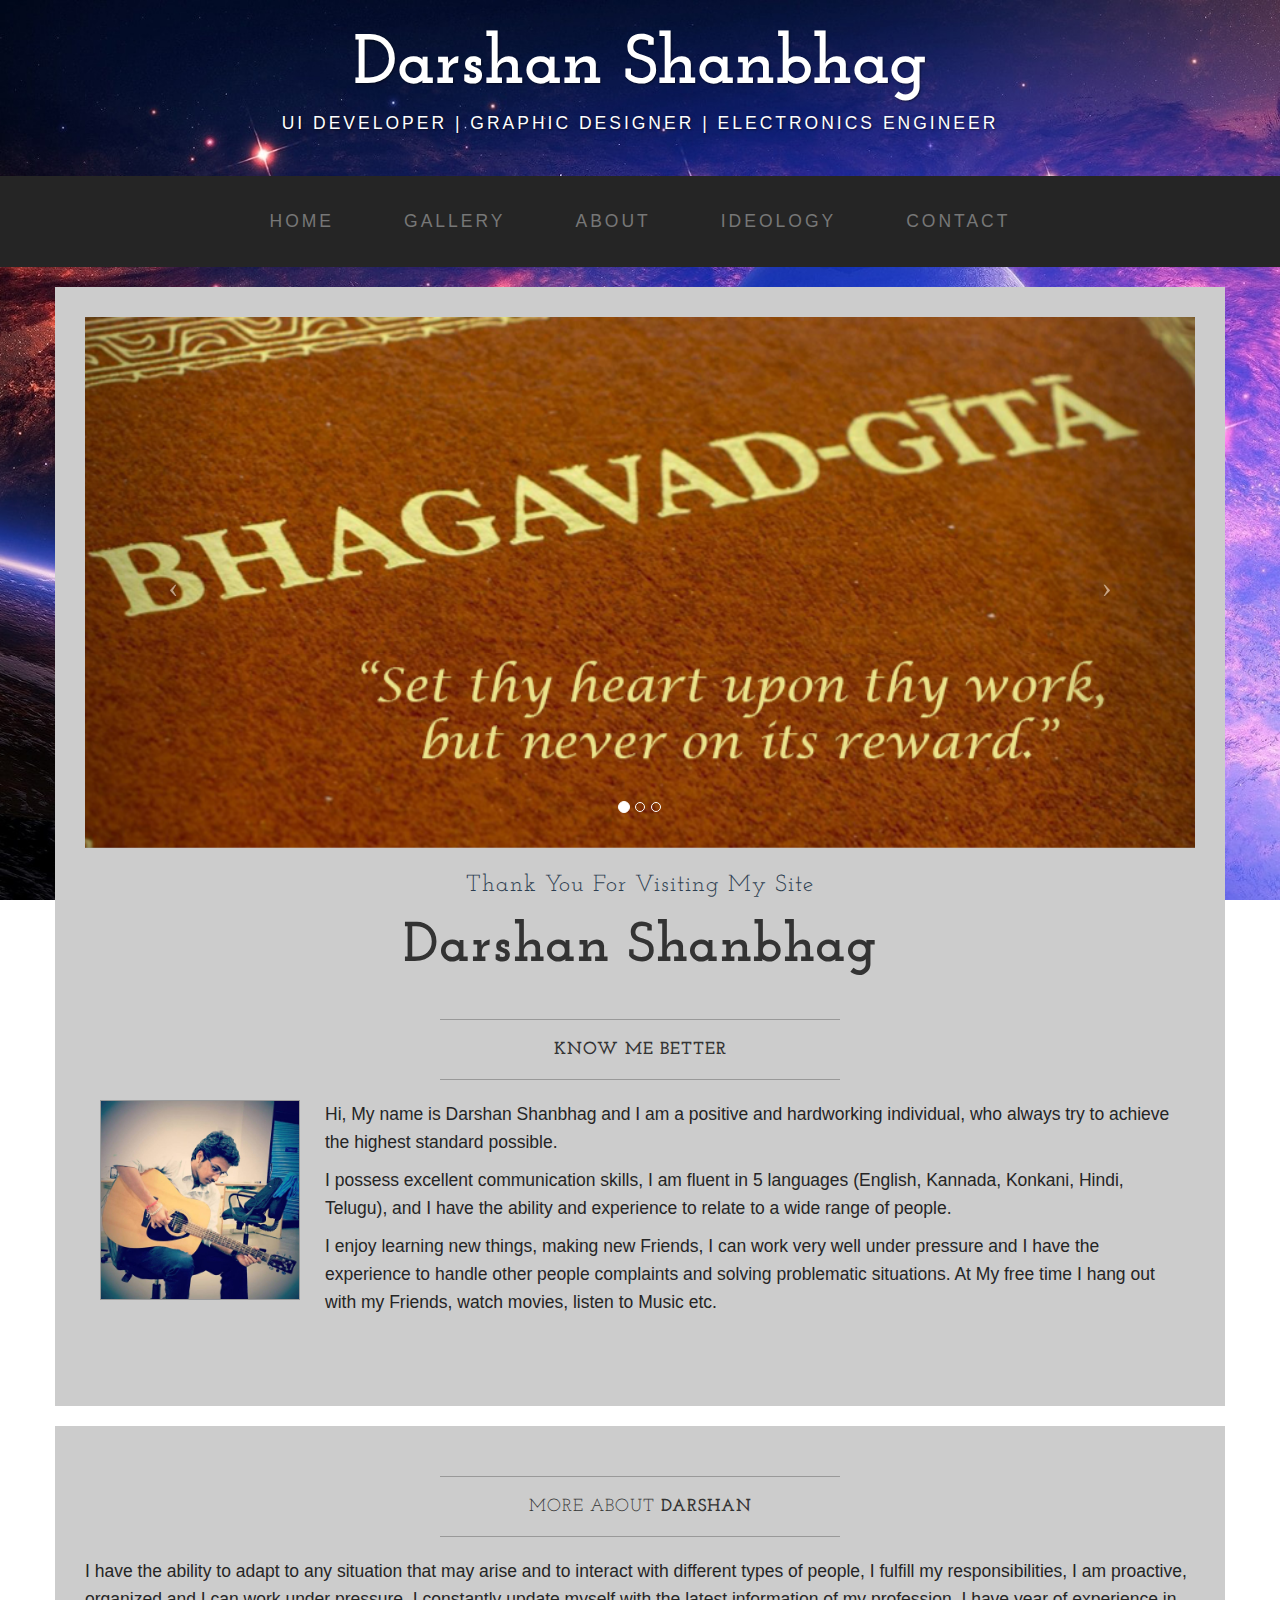
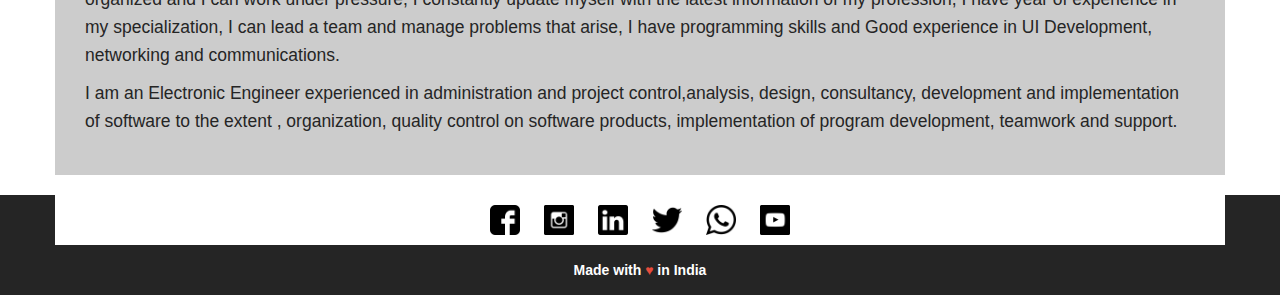
<file: darshanshanbhag.com/index.html>
<!DOCTYPE html>
<html lang="en">

<head>

    <meta charset="utf-8">
    <meta http-equiv="X-UA-Compatible" content="IE=edge">
    <meta name="viewport" content="width=device-width, initial-scale=1">
    <meta name="description" content="">
    <meta name="author" content="">

    <title>Darshan Shanbhag</title>

    <!-- Bootstrap Core CSS -->
    <link href="css/bootstrap.min.css" rel="stylesheet">

    <!-- Custom CSS -->
    <link href="css/main-style.css" rel="stylesheet">

    <!-- Fonts -->
    <link href="https://fonts.googleapis.com/css?family=Open+Sans:300italic,400italic,600italic,700italic,800italic,400,300,600,700,800" rel="stylesheet" type="text/css">
    <link href="https://fonts.googleapis.com/css?family=Josefin+Slab:100,300,400,600,700,100italic,300italic,400italic,600italic,700italic" rel="stylesheet" type="text/css">

    <!-- HTML5 Shim and Respond.js IE8 support of HTML5 elements and media queries -->
    <!-- WARNING: Respond.js doesn't work if you view the page via file:// -->
    <!--[if lt IE 9]>
        <script src="https://oss.maxcdn.com/libs/html5shiv/3.7.0/html5shiv.js"></script>
        <script src="https://oss.maxcdn.com/libs/respond.js/1.4.2/respond.min.js"></script>
    <![endif]-->

</head>

<body>

    <div class="brand">Darshan Shanbhag</div>
    <div class="address-bar">UI Developer | Graphic Designer | Electronics Engineer</div>

    <!-- Navigation -->
    <nav class="navbar navbar-default" role="navigation" style="background-color: #252525;">
        <div class="container">
            <!-- Brand and toggle get grouped for better mobile display -->
            <div class="navbar-header">
                <button type="button" class="navbar-toggle" data-toggle="collapse" data-target="#bs-example-navbar-collapse-1">
                    <span class="sr-only">Toggle navigation</span>
                    <span class="icon-bar"></span>
                    <span class="icon-bar"></span>
                    <span class="icon-bar"></span>
                </button>
                <!-- navbar-brand is hidden on larger screens, but visible when the menu is collapsed -->
                <a class="navbar-brand" href="index.html">Darshan Shanbhag</a>
            </div>
            <!-- Collect the nav links, forms, and other content for toggling -->
            <div class="collapse navbar-collapse" id="bs-example-navbar-collapse-1">
                <ul class="nav navbar-nav">
                    <li>
                        <a href="index.html">Home</a>
                    </li>
                    <li>
                        <a href="gallery.html">Gallery</a>
                    </li>
                    <li>
                        <a href="about.html">About</a>
                    </li>
                    <li>
                        <a href="ideology.html">ideology</a>
                    </li>
                    <li>
                        <a href="contact.html">Contact</a>
                    </li>
                </ul>
            </div>
            <!-- /.navbar-collapse -->
        </div>
        <!-- /.container -->
    </nav>

    <div class="container">

        <div class="row">
            <div class="box">
                <div class="col-lg-12 text-center">
                    <div id="carousel-example-generic" class="carousel slide">
                        <!-- Indicators -->
                        <ol class="carousel-indicators hidden-xs">
                            <li data-target="#carousel-example-generic" data-slide-to="0" class="active"></li>
                            <li data-target="#carousel-example-generic" data-slide-to="1"></li>
                            <li data-target="#carousel-example-generic" data-slide-to="2"></li>
                        </ol>

                        <!-- Wrapper for slides -->
                        <div class="carousel-inner">
                            <div class="item active">
                                <img class="img-responsive img-full " src="img/Bhagavad-Geetha.jpg" alt="Bhagavad Geetha.">
                            </div>
                            <div class="item">
                                <img class="img-responsive img-full " src="img/Bhagat-Singh.jpg" alt="Bhagat Singh.">
                            </div>
                            <div class="item">
                                <img class="img-responsive img-full " src="img/Martin-Luther-King-Jr.jpg" alt="Martin Luther King Jr.">
                            </div>
                        </div>

                        <!-- Controls -->
                        <a class="left carousel-control" href="#carousel-example-generic" data-slide="prev">
                            <span class="icon-prev"></span>
                        </a>
                        <a class="right carousel-control" href="#carousel-example-generic" data-slide="next">
                            <span class="icon-next"></span>
                        </a>
                    </div>
                    <h1 class="brand-before">
                        <small style=" color:  #2c3e50;">Thank you for visiting my site</small>
                    </h1>
                    <h1 class="brand-name">Darshan shanbhag</h1>
                    <br>
                </div>
            <div class="box">
                <div class="col-lg-12">
                    <hr>
                    <h2 class="intro-text text-center">
                        <strong>Know me better</strong>
                    </h2>
                    <hr>
                    <img style="max-width: 200px;" class="img-responsive img-border img-left" src="img/intro-pic.jpg" alt="">
                    <hr class="visible-xs">
                    <p style="color: #252525;">Hi, My name is Darshan Shanbhag and I am a positive and hardworking individual, who always try to achieve the highest standard possible.</p>
                      <p style="color: #252525;">I possess excellent communication skills, I am fluent in 5 languages (English, Kannada, Konkani, Hindi, Telugu), and I have the ability and experience to relate to a wide range of people.</p>
                        <p style="color: #252525;">I enjoy learning new things, making new Friends, I can work very well under pressure and I have the experience to handle other people complaints and solving problematic situations. At My free time I hang out with my Friends, watch movies, listen to Music etc. </p>
                    </div>
            </div>
        </div>
      </div>

        <div class="row">
            <div class="box">
                <div class="col-lg-12">
                    <hr>
                    <h2 class="intro-text text-center">More about
                        <strong>Darshan</strong>
                    </h2>
                    <hr>
                    <p style="color: #252525;">I have the ability to adapt to any situation that may arise and to interact with different types of people,
                      I fulfill my responsibilities, I am proactive, organized and I can work under pressure, I constantly update
                      myself with the latest information of my profession, I have year of experience in my specialization, I can
                      lead a team and manage problems that arise, I have programming skills and Good experience in UI Development, networking and
                      communications.</p>
                      <p style="color: #252525;">I am an Electronic Engineer experienced in administration and project control,analysis, design, consultancy, development and implementation of software to the extent ,
                        organization, quality control on software products, implementation of program development, teamwork and support. </p>
                  </div>
            </div>
        </div>

    </div>
    <!-- /.container -->

    <footer style="background-color: #252525;">
        <div class="container" >
            <div class="row">
              <div class=" text-center" style="background-color: #fff; padding-top:10px; padding-bottom: 10px;">
                <a href="https://www.facebook.com/darshanvshanbhag" > <img src="img/facebook.png" alt="facebook" style="max-width:50px; padding-left: 10px; padding-right: 10px;"></a>
                <a href="https://www.instagram.com/its_darshan_shanbhag/" > <img src="img/insta.png" alt="Instagram" style="max-width: 50px; padding-left: 10px; padding-right: 10px;"></a>
                <a href="https://www.linkedin.com/in/darshan-shanbhag-05b435a4/"> <img src="img/linkedin.png" alt="linkedin" style="max-width: 50px; padding-left: 10px; padding-right: 10px;">
                <a href="https://twitter.com/DARSHANSHANBHAG"> <img src="img/twitter.png" alt="Twitter" style="max-width:50px; padding-left: 10px; padding-right: 10px;"></a>
                <a href="tel:+91-962-066-4391"> <img src="img/call.png" alt="Call: +91-962-066-4391" style="max-width:50px; padding-left: 10px; padding-right: 10px;"> </a>
                <a href="https://www.youtube.com/channel/UChpSwY5Rb8RLoXldhJXif5g"> <img src="img/youtube.png" alt="youtube" style="max-width:50px; padding-left: 10px; padding-right: 10px;"></a>
              </div>
                <div class="col-lg-12 text-center" style="padding: 15px 15px;">
                  <!--<p>Copyright &copy; Darshan Shanbhag 2017</p>
                  <hr>-->
                  <strong>
                    <a style="color: #fff;" href="https://madewithlove.org.in" target="_blank">Made with <span style="color: #e74c3c">&hearts;</span> in India</a>
                  </strong>
                </div>
            </div>
        </div>
    </footer>

    <!-- jQuery -->
    <script src="js/jquery.js"></script>

    <!-- Bootstrap Core JavaScript -->
    <script src="js/bootstrap.min.js"></script>

    <!-- Script to Activate the Carousel -->
    <script>
    $('.carousel').carousel({
        interval: 5000 //changes the speed
    })
    </script>

</body>

</html>
</file>
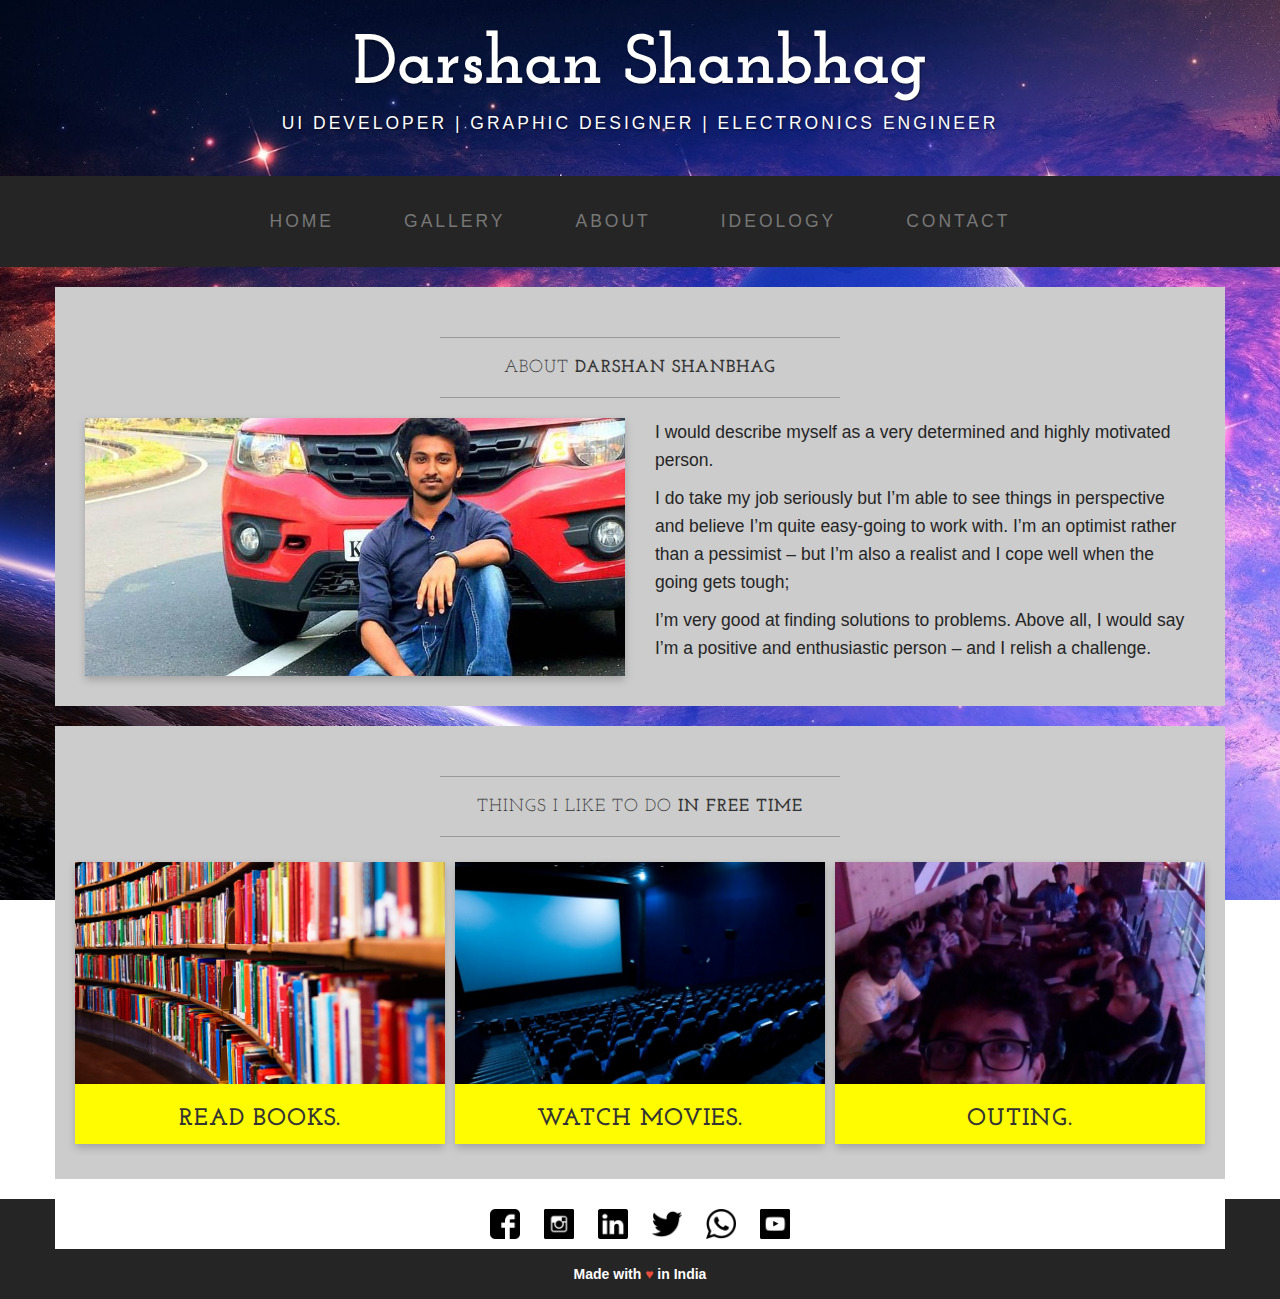
<file: darshanshanbhag.com/about.html>
<!DOCTYPE html>
<html lang="en">

<head>

    <meta charset="utf-8">
    <meta http-equiv="X-UA-Compatible" content="IE=edge">
    <meta name="viewport" content="width=device-width, initial-scale=1">
    <meta name="description" content="">
    <meta name="author" content="">

    <title>About - Darshan Shanbhag</title>

    <!-- Bootstrap Core CSS -->
    <link href="css/bootstrap.min.css" rel="stylesheet">

    <!-- Custom CSS -->
    <link href="css/main-style.css" rel="stylesheet">

    <!-- Fonts -->
    <link href="https://fonts.googleapis.com/css?family=Open+Sans:300italic,400italic,600italic,700italic,800italic,400,300,600,700,800" rel="stylesheet" type="text/css">
    <link href="https://fonts.googleapis.com/css?family=Josefin+Slab:100,300,400,600,700,100italic,300italic,400italic,600italic,700italic" rel="stylesheet" type="text/css">

    <!-- HTML5 Shim and Respond.js IE8 support of HTML5 elements and media queries -->
    <!-- WARNING: Respond.js doesn't work if you view the page via file:// -->
    <!--[if lt IE 9]>
        <script src="https://oss.maxcdn.com/libs/html5shiv/3.7.0/html5shiv.js"></script>
        <script src="https://oss.maxcdn.com/libs/respond.js/1.4.2/respond.min.js"></script>
    <![endif]-->

</head>

<body>

    <div class="brand">Darshan Shanbhag</div>
    <div class="address-bar">UI Developer | Graphic Designer | Electronics Engineer</div>

    <!-- Navigation -->
    <nav class="navbar navbar-default" role="navigation" style="background-color: #252525;">
        <div class="container">
            <!-- Brand and toggle get grouped for better mobile display -->
            <div class="navbar-header">
                <button type="button" class="navbar-toggle" data-toggle="collapse" data-target="#bs-example-navbar-collapse-1">
                    <span class="sr-only">Toggle navigation</span>
                    <span class="icon-bar"></span>
                    <span class="icon-bar"></span>
                    <span class="icon-bar"></span>
                </button>
                <!-- navbar-brand is hidden on larger screens, but visible when the menu is collapsed -->
                <a class="navbar-brand" href="index.html">Darshan Shanbhag</a>
            </div>
            <!-- Collect the nav links, forms, and other content for toggling -->
            <div class="collapse navbar-collapse" id="bs-example-navbar-collapse-1">
                <ul class="nav navbar-nav">
                    <li>
                        <a href="index.html">Home</a>
                    </li>
                    <li>
                        <a href="gallery.html">Gallery</a>
                    </li>
                    <li>
                        <a href="about.html">About</a>
                    </li>
                    <li>
                        <a href=" ideology.html">ideology</a>
                    </li>
                    <li>
                        <a href="contact.html">Contact</a>
                    </li>
                </ul>
            </div>
            <!-- /.navbar-collapse -->
        </div>
        <!-- /.container -->
    </nav>

    <div class="container">

        <div class="row">
            <div class="box">
                <div class="col-lg-12">
                    <hr>
                    <h2 class="intro-text text-center">About
                        <strong>Darshan Shanbhag</strong>
                    </h2>
                    <hr>
                </div>
                <div class="col-md-6">
                  <div class="card">
                    <img class="img-responsive img-border-left" src="img/slide-4.jpg" alt="">
                </div>
              </div>
                <div class="col-md-6">
                    <p style="color: #252525;">I would describe myself as a very determined and highly motivated person.</p>
                    <p style="color: #252525;">I do take my job seriously but I’m able to see things in perspective and believe I’m quite easy-going to work with. I’m an optimist rather than a pessimist – but I’m also a realist and I cope well when the going gets tough;</p>
                    <p style="color: #252525;">I’m very good at finding solutions to problems. Above all, I would say I’m a positive and enthusiastic person – and I relish a challenge.</p>
                </div>
                <div class="clearfix"></div>
            </div>
        </div>

        <div class="row">
            <div class="box">
                <div class="col-lg-12">
                    <hr>
                    <h2 class="intro-text text-center">Things i like to do
                        <strong>In free time</strong>
                    </h2>
                    <hr>
                </div>
                <div class="col-sm-4 text-center" style="padding-top: 5px; padding-bottom: 5px; padding-left: 5px; padding-right:5px;">
                  <div class="card">
                    <img class="img-responsive" src="img/make-3.jpg" alt="">
                    <div class="cardcontainer">
                      <h3>Read books.</h3>
                    </div>
                </div>
              </div>
                <div class="col-sm-4 text-center" style="padding-top: 5px; padding-bottom: 5px; padding-left: 5px; padding-right:5px;">
                  <div class="card">
                    <img class="img-responsive" src="img/make-2.jpg" alt="">
                    <div class="cardcontainer">
                      <h3>watch movies.</h3>
                    </div>
                </div>
                </div>
                <div class="col-sm-4 text-center" style="padding-top: 5px; padding-bottom: 5px; padding-left: 5px; padding-right:5px;">
                  <div class="card">
                    <img class="img-responsive" src="img/make-1.jpg" alt="">
                    <div class="cardcontainer">
                      <h3>Outing.</h3>
                    </div>
                </div>
                </div>
                <div class="clearfix"></div>
            </div>
        </div>

    </div>
    <!-- /.container -->

    <footer style="background-color: #252525;">
        <div class="container" >
            <div class="row">
              <div class=" text-center" style="background-color: #fff; padding-top:10px; padding-bottom: 10px;">
                <a href="https://www.facebook.com/darshanvshanbhag" > <img src="img/facebook.png" alt="facebook" style="max-width:50px; padding-left: 10px; padding-right: 10px;"></a>
                <a href="https://www.instagram.com/its_darshan_shanbhag/" > <img src="img/insta.png" alt="Instagram" style="max-width: 50px; padding-left: 10px; padding-right: 10px;"></a>
                <a href="https://www.linkedin.com/in/darshan-shanbhag-05b435a4/"> <img src="img/linkedin.png" alt="linkedin" style="max-width: 50px; padding-left: 10px; padding-right: 10px;">
                <a href="https://twitter.com/DARSHANSHANBHAG"> <img src="img/twitter.png" alt="Twitter" style="max-width:50px; padding-left: 10px; padding-right: 10px;"></a>
                <a href="tel:+91-962-066-4391"> <img src="img/call.png" alt="Call: +91-962-066-4391" style="max-width:50px; padding-left: 10px; padding-right: 10px;"> </a>
                <a href="https://www.youtube.com/channel/UChpSwY5Rb8RLoXldhJXif5g"> <img src="img/youtube.png" alt="youtube" style="max-width:50px; padding-left: 10px; padding-right: 10px;"></a>
              </div>
                <div class="col-lg-12 text-center" style="padding: 15px 15px;">
                  <!--<p>Copyright &copy; Darshan Shanbhag 2017</p>
                  <hr>-->
                  <strong>
                    <a style="color: #fff;" href="https://madewithlove.org.in" target="_blank">Made with <span style="color: #e74c3c">&hearts;</span> in India</a>
                  </strong>
                </div>
            </div>
        </div>
    </footer>

    <!-- jQuery -->
    <script src="js/jquery.js"></script>

    <!-- Bootstrap Core JavaScript -->
    <script src="js/bootstrap.min.js"></script>

</body>

</html>
</file>
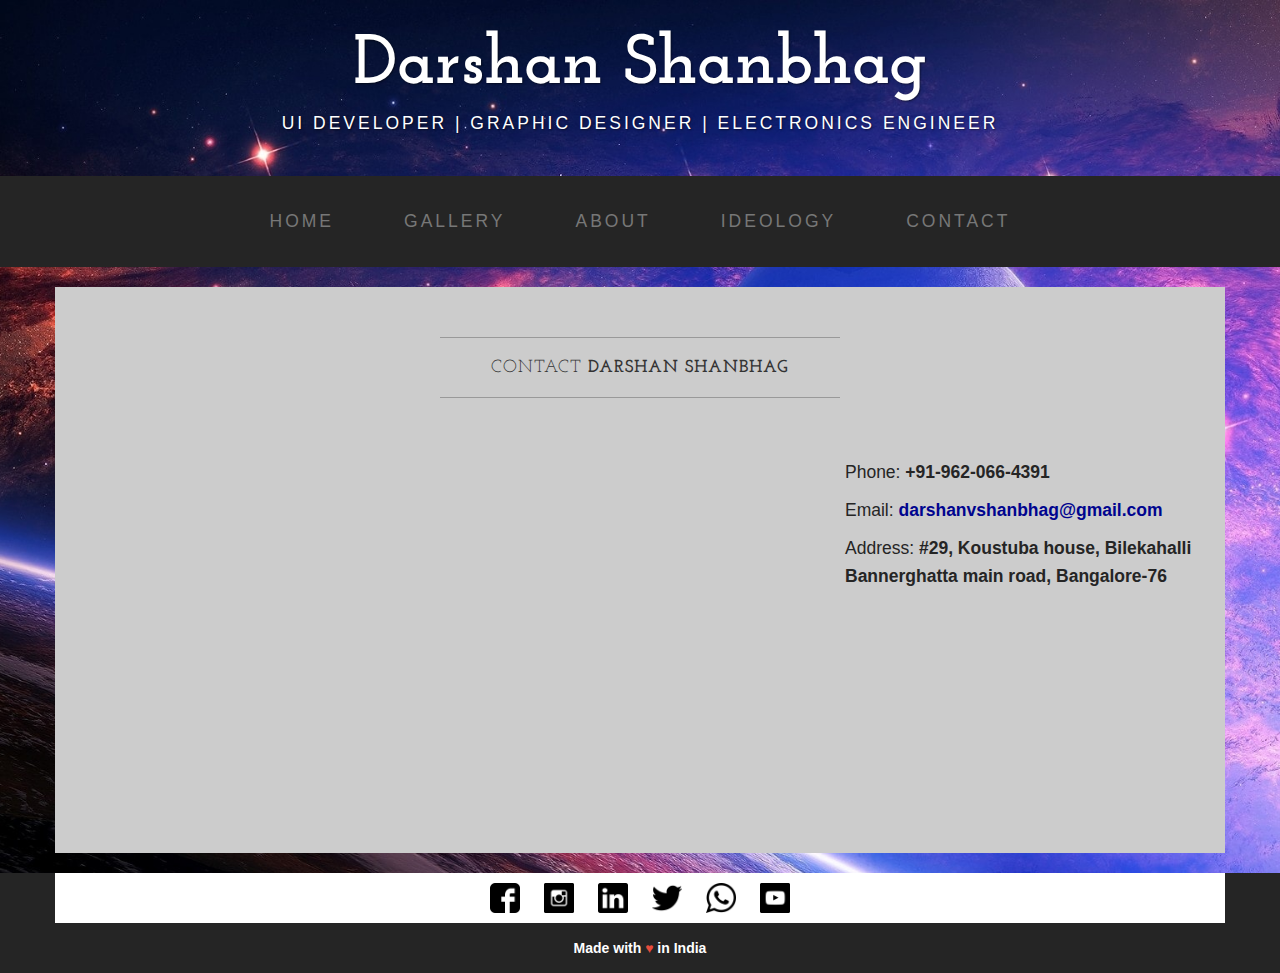
<file: darshanshanbhag.com/contact.html>
<!DOCTYPE html>
<html lang="en">

<head>

    <meta charset="utf-8">
    <meta http-equiv="X-UA-Compatible" content="IE=edge">
    <meta name="viewport" content="width=device-width, initial-scale=1">
    <meta name="description" content="">
    <meta name="author" content="">

    <title>Contact - Darshan Shanbhag</title>

    <!-- Bootstrap Core CSS -->
    <link href="css/bootstrap.min.css" rel="stylesheet">

    <!-- Custom CSS -->
    <link href="css/main-style.css" rel="stylesheet">

    <!-- Fonts -->
    <link href="https://fonts.googleapis.com/css?family=Open+Sans:300italic,400italic,600italic,700italic,800italic,400,300,600,700,800" rel="stylesheet" type="text/css">
    <link href="https://fonts.googleapis.com/css?family=Josefin+Slab:100,300,400,600,700,100italic,300italic,400italic,600italic,700italic" rel="stylesheet" type="text/css">

    <!-- HTML5 Shim and Respond.js IE8 support of HTML5 elements and media queries -->
    <!-- WARNING: Respond.js doesn't work if you view the page via file:// -->
    <!--[if lt IE 9]>
        <script src="https://oss.maxcdn.com/libs/html5shiv/3.7.0/html5shiv.js"></script>
        <script src="https://oss.maxcdn.com/libs/respond.js/1.4.2/respond.min.js"></script>
    <![endif]-->

</head>

<body>

    <div class="brand">Darshan Shanbhag</div>
    <div class="address-bar">UI Developer | Graphic Designer | Electronics Engineer</div>

    <!-- Navigation -->
    <nav class="navbar navbar-default" role="navigation" style="background-color: #252525;">
        <div class="container">
            <!-- Brand and toggle get grouped for better mobile display -->
            <div class="navbar-header">
                <button type="button" class="navbar-toggle" data-toggle="collapse" data-target="#bs-example-navbar-collapse-1">
                    <span class="sr-only">Toggle navigation</span>
                    <span class="icon-bar"></span>
                    <span class="icon-bar"></span>
                    <span class="icon-bar"></span>
                </button>
                <!-- navbar-brand is hidden on larger screens, but visible when the menu is collapsed -->
                <a class="navbar-brand" href="index.html">Darshan Shanbhag</a>
            </div>
            <!-- Collect the nav links, forms, and other content for toggling -->
            <div class="collapse navbar-collapse" id="bs-example-navbar-collapse-1">
                <ul class="nav navbar-nav">
                    <li>
                        <a href="index.html">Home</a>
                    </li>
                    <li>
                        <a href="gallery.html">Gallery</a>
                    </li>
                    <li>
                        <a href="about.html">About</a>
                    </li>
                    <li>
                        <a href="ideology.html">ideology</a>
                    </li>
                    <li>
                        <a href="contact.html">Contact</a>
                    </li>
                </ul>
            </div>
            <!-- /.navbar-collapse -->
        </div>
        <!-- /.container -->
    </nav>

    <div class="container">

        <div class="row">
            <div class="box">
                <div class="col-lg-12">
                    <hr>
                    <h2 class="intro-text text-center">Contact
                        <strong>Darshan Shanbhag</strong>
                    </h2>
                    <hr>
                </div>
                <div class="col-md-8">
                    <!-- Embedded Google Map using an iframe - to select your location find it on Google maps and paste the link as the iframe src. If you want to use the Google Maps API instead then have at it! -->
                    <iframe width="100%" height="400" frameborder="0" scrolling="no" marginheight="0" marginwidth="0" src="https://www.google.com/maps/embed?pb=!1m14!1m8!1m3!1d1944.5445905599797!2d77.60794693099672!3d12.901986802737285!3m2!1i1024!2i768!4f13.1!3m3!1m2!1s0x3bae14e0237552d5%3A0xa60f0a4744e482b5!2sShuddha+Shelters!5e0!3m2!1sen!2sin!4v1498753940978" ></iframe>
                </div>
                <div class="col-md-4">
                <br>
                <br>
                    <p style="color: #252525;">Phone:
                        <strong>+91-962-066-4391</strong>
                    </p>
                    <p style="color: #252525;">Email:
                        <strong><a href="mailto:darshanvshanbhag@gmail.com" style="color: #00048f;">darshanvshanbhag@gmail.com</a></strong>
                    </p>
                    <p style="color: #252525;">Address:
                        <strong>#29, Koustuba house, Bilekahalli
                            <br>Bannerghatta main road, Bangalore-76</strong>
                    </p>
                </div>
                <div class="clearfix"></div>
            </div>
        </div>

    </div>
    <!-- /.container -->

    <footer style="background-color: #252525;">
        <div class="container" >
            <div class="row">
              <div class=" text-center" style="background-color: #fff; padding-top:10px; padding-bottom: 10px;">
                <a href="https://www.facebook.com/darshanvshanbhag" > <img src="img/facebook.png" alt="facebook" style="max-width:50px; padding-left: 10px; padding-right: 10px;"></a>
                <a href="https://www.instagram.com/its_darshan_shanbhag/" > <img src="img/insta.png" alt="Instagram" style="max-width: 50px; padding-left: 10px; padding-right: 10px;"></a>
                <a href="https://www.linkedin.com/in/darshan-shanbhag-05b435a4/"> <img src="img/linkedin.png" alt="linkedin" style="max-width: 50px; padding-left: 10px; padding-right: 10px;">
                <a href="https://twitter.com/DARSHANSHANBHAG"> <img src="img/twitter.png" alt="Twitter" style="max-width:50px; padding-left: 10px; padding-right: 10px;"></a>
                <a href="tel:+91-962-066-4391"> <img src="img/call.png" alt="Call: +91-962-066-4391" style="max-width:50px; padding-left: 10px; padding-right: 10px;"> </a>
                <a href="https://www.youtube.com/channel/UChpSwY5Rb8RLoXldhJXif5g"> <img src="img/youtube.png" alt="youtube" style="max-width:50px; padding-left: 10px; padding-right: 10px;"></a>
              </div>
                <div class="col-lg-12 text-center" style="padding: 15px 15px;">
                  <!--<p>Copyright &copy; Darshan Shanbhag 2017</p>
                  <hr>-->
                  <strong>
                    <a style="color: #fff;" href="https://madewithlove.org.in" target="_blank">Made with <span style="color: #e74c3c">&hearts;</span> in India</a>
                  </strong>
                </div>
            </div>
        </div>
    </footer>

    <!-- jQuery -->
    <script src="js/jquery.js"></script>

    <!-- Bootstrap Core JavaScript -->
    <script src="js/bootstrap.min.js"></script>

</body>

</html>
</file>
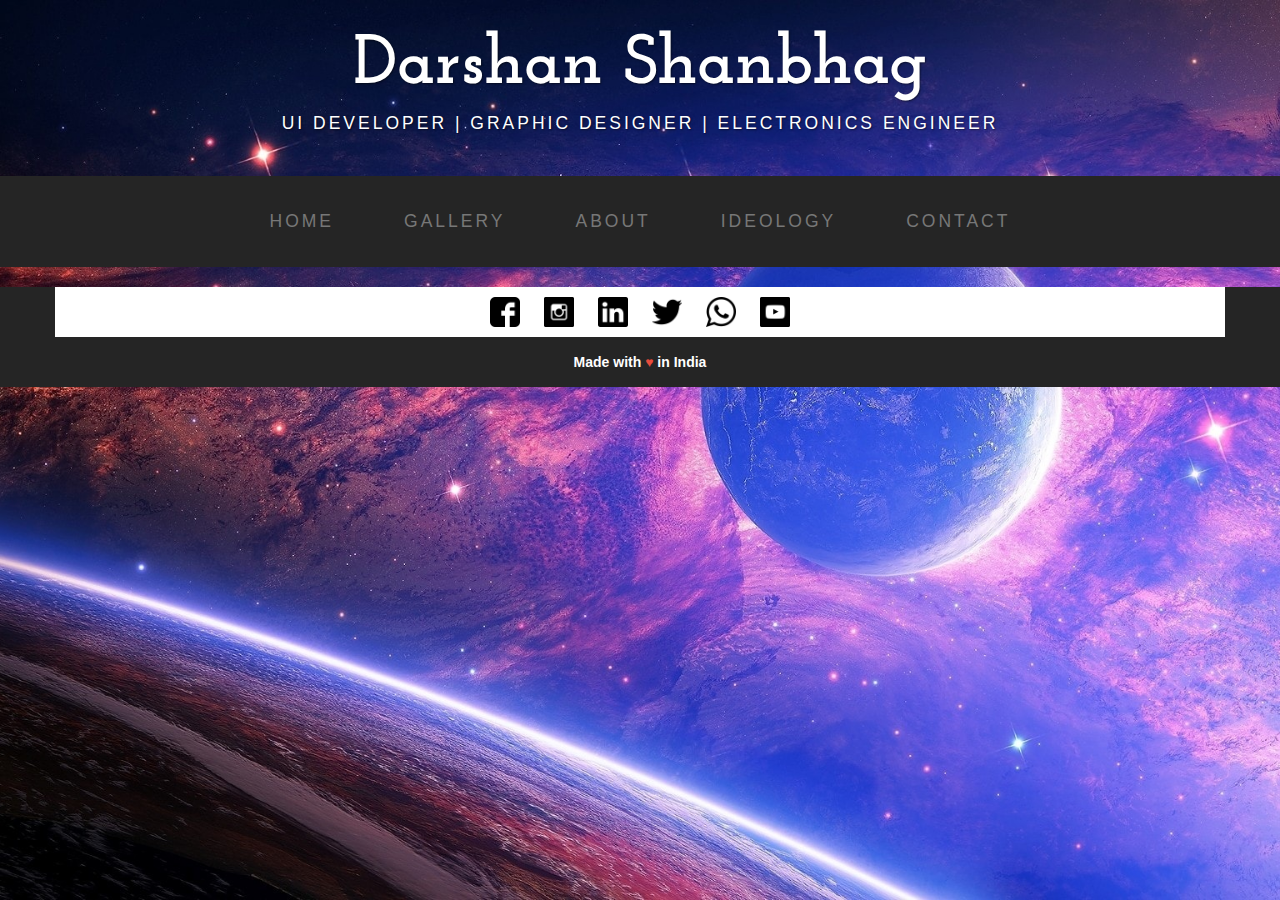
<file: darshanshanbhag.com/gallery.html>
<!DOCTYPE html>
<html lang="en">

<head>

    <meta charset="utf-8">
    <meta http-equiv="X-UA-Compatible" content="IE=edge">
    <meta name="viewport" content="width=device-width, initial-scale=1">
    <meta name="description" content="">
    <meta name="author" content="">

    <title>Gallery - Darshan Shanbhag</title>

    <!-- Bootstrap Core CSS -->
    <link href="css/bootstrap.min.css" rel="stylesheet">

    <!-- Custom CSS -->
    <link href="css/main-style.css" rel="stylesheet">

    <!-- Fonts -->
    <link href="https://fonts.googleapis.com/css?family=Open+Sans:300italic,400italic,600italic,700italic,800italic,400,300,600,700,800" rel="stylesheet" type="text/css">
    <link href="https://fonts.googleapis.com/css?family=Josefin+Slab:100,300,400,600,700,100italic,300italic,400italic,600italic,700italic" rel="stylesheet" type="text/css">

    <!-- HTML5 Shim and Respond.js IE8 support of HTML5 elements and media queries -->
    <!-- WARNING: Respond.js doesn't work if you view the page via file:// -->
    <!--[if lt IE 9]>
        <script src="https://oss.maxcdn.com/libs/html5shiv/3.7.0/html5shiv.js"></script>
        <script src="https://oss.maxcdn.com/libs/respond.js/1.4.2/respond.min.js"></script>
    <![endif]-->

</head>

<body>

    <div class="brand">Darshan Shanbhag</div>
    <div class="address-bar">UI Developer | Graphic Designer | Electronics Engineer</div>

    <!-- Navigation -->
    <nav class="navbar navbar-default" role="navigation" style="background-color: #252525;">
        <div class="container">
            <!-- Brand and toggle get grouped for better mobile display -->
            <div class="navbar-header">
                <button type="button" class="navbar-toggle" data-toggle="collapse" data-target="#bs-example-navbar-collapse-1">
                    <span class="sr-only">Toggle navigation</span>
                    <span class="icon-bar"></span>
                    <span class="icon-bar"></span>
                    <span class="icon-bar"></span>
                </button>
                <!-- navbar-brand is hidden on larger screens, but visible when the menu is collapsed -->
                <a class="navbar-brand" href="index.html">Darshan Shanbhag</a>
            </div>
            <!-- Collect the nav links, forms, and other content for toggling -->
            <div class="collapse navbar-collapse" id="bs-example-navbar-collapse-1">
                <ul class="nav navbar-nav">
                    <li>
                        <a href="index.html">Home</a>
                    </li>
                    <li>
                        <a href="gallery.html">Gallery</a>
                    </li>
                    <li>
                        <a href="about.html">About</a>
                    </li>
                    <li>
                        <a href="ideology.html">ideology</a>
                    </li>
                    <li>
                        <a href="contact.html">Contact</a>
                    </li>
                </ul>
            </div>
            <!-- /.navbar-collapse -->
        </div>
        <!-- /.container -->
    </nav>



    <footer style="background-color: #252525;">
        <div class="container" >
            <div class="row">
              <div class=" text-center" style="background-color: #fff; padding-top:10px; padding-bottom: 10px;">
                <a href="https://www.facebook.com/darshanvshanbhag" > <img src="img/facebook.png" alt="facebook" style="max-width:50px; padding-left: 10px; padding-right: 10px;"></a>
                <a href="https://www.instagram.com/its_darshan_shanbhag/" > <img src="img/insta.png" alt="Instagram" style="max-width: 50px; padding-left: 10px; padding-right: 10px;"></a>
                <a href="https://www.linkedin.com/in/darshan-shanbhag-05b435a4/"> <img src="img/linkedin.png" alt="linkedin" style="max-width: 50px; padding-left: 10px; padding-right: 10px;">
                <a href="https://twitter.com/DARSHANSHANBHAG"> <img src="img/twitter.png" alt="Twitter" style="max-width:50px; padding-left: 10px; padding-right: 10px;"></a>
                <a href="tel:+91-962-066-4391"> <img src="img/call.png" alt="Call: +91-962-066-4391" style="max-width:50px; padding-left: 10px; padding-right: 10px;"> </a>
                <a href="https://www.youtube.com/channel/UChpSwY5Rb8RLoXldhJXif5g"> <img src="img/youtube.png" alt="youtube" style="max-width:50px; padding-left: 10px; padding-right: 10px;"></a>
              </div>
                <div class="col-lg-12 text-center" style="padding: 15px 15px;">
                  <!--<p>Copyright &copy; Darshan Shanbhag 2017</p>
                  <hr>-->
                  <strong>
                    <a style="color: #fff;" href="https://madewithlove.org.in" target="_blank">Made with <span style="color: #e74c3c">&hearts;</span> in India</a>
                  </strong>
                </div>
            </div>
        </div>
    </footer>

    <!-- jQuery -->
    <script src="js/jquery.js"></script>

    <!-- Bootstrap Core JavaScript -->
    <script src="js/bootstrap.min.js"></script>

</body>

</html>
</file>
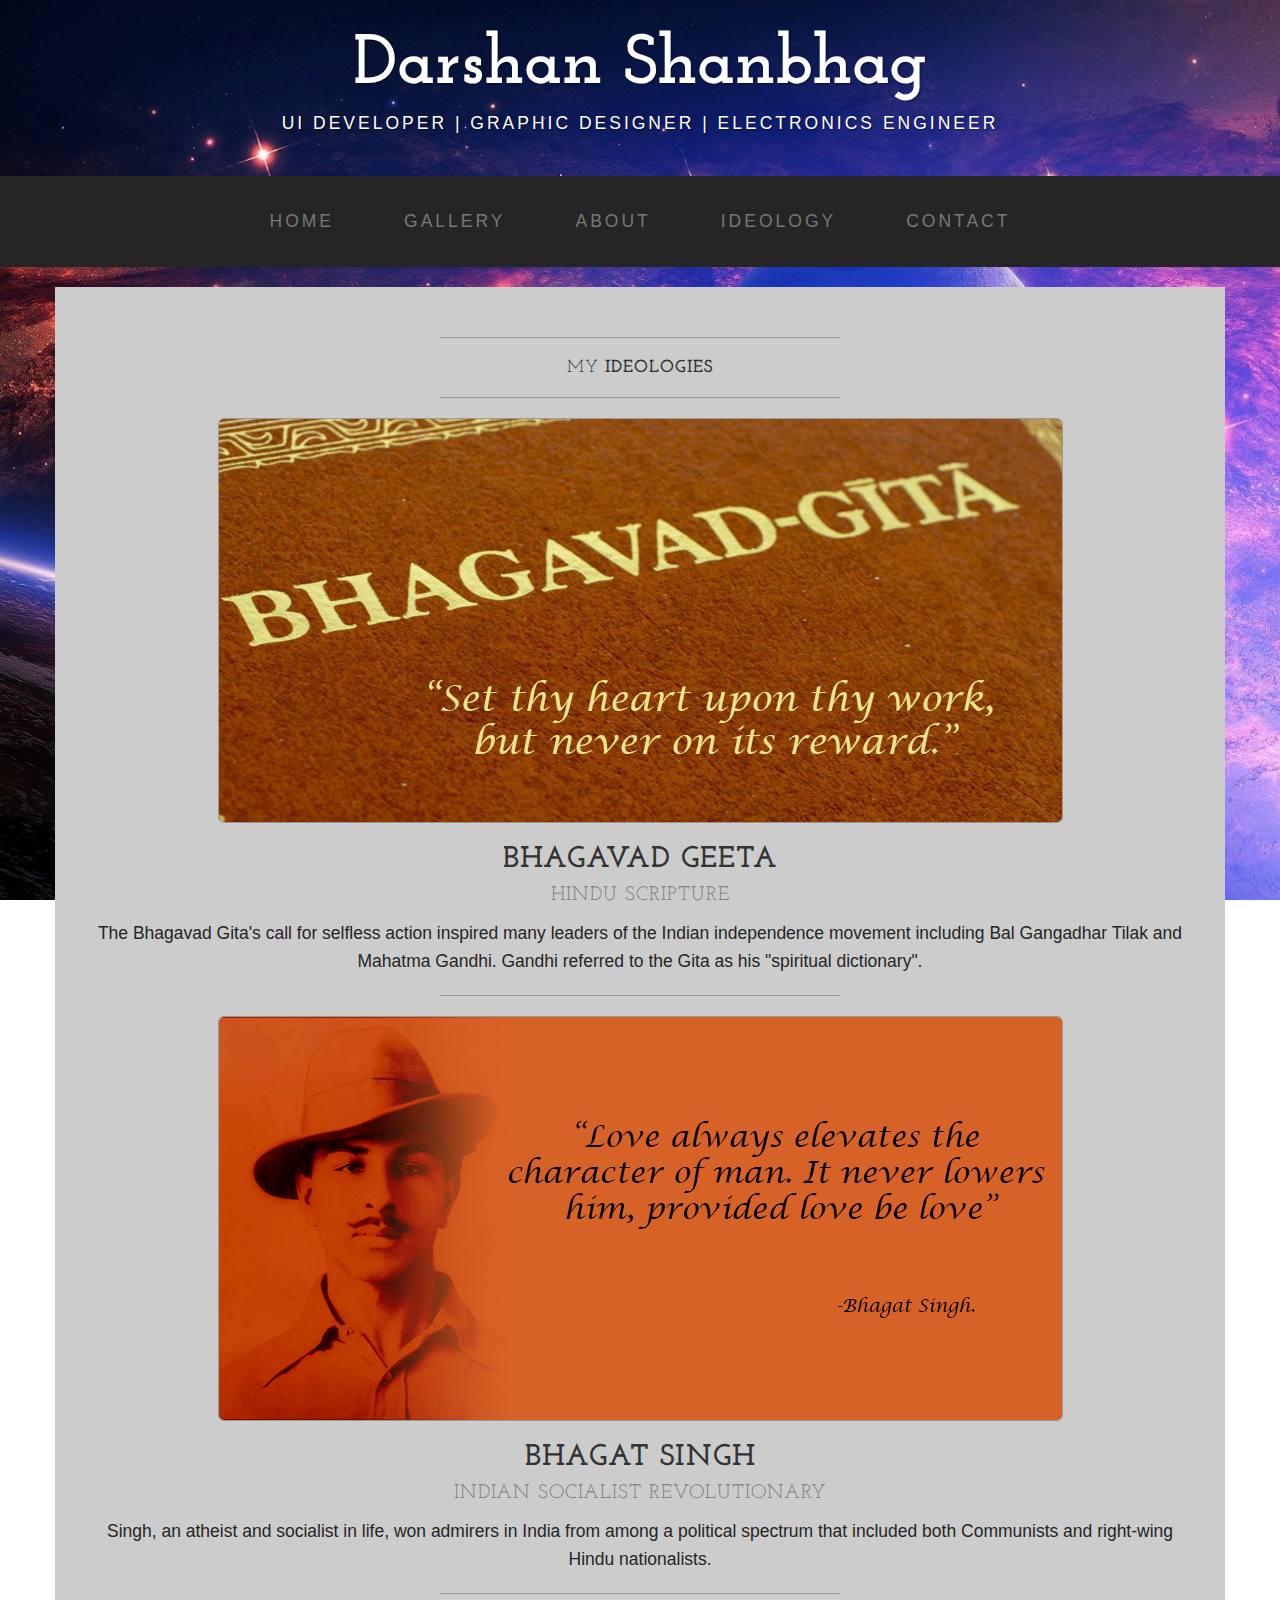
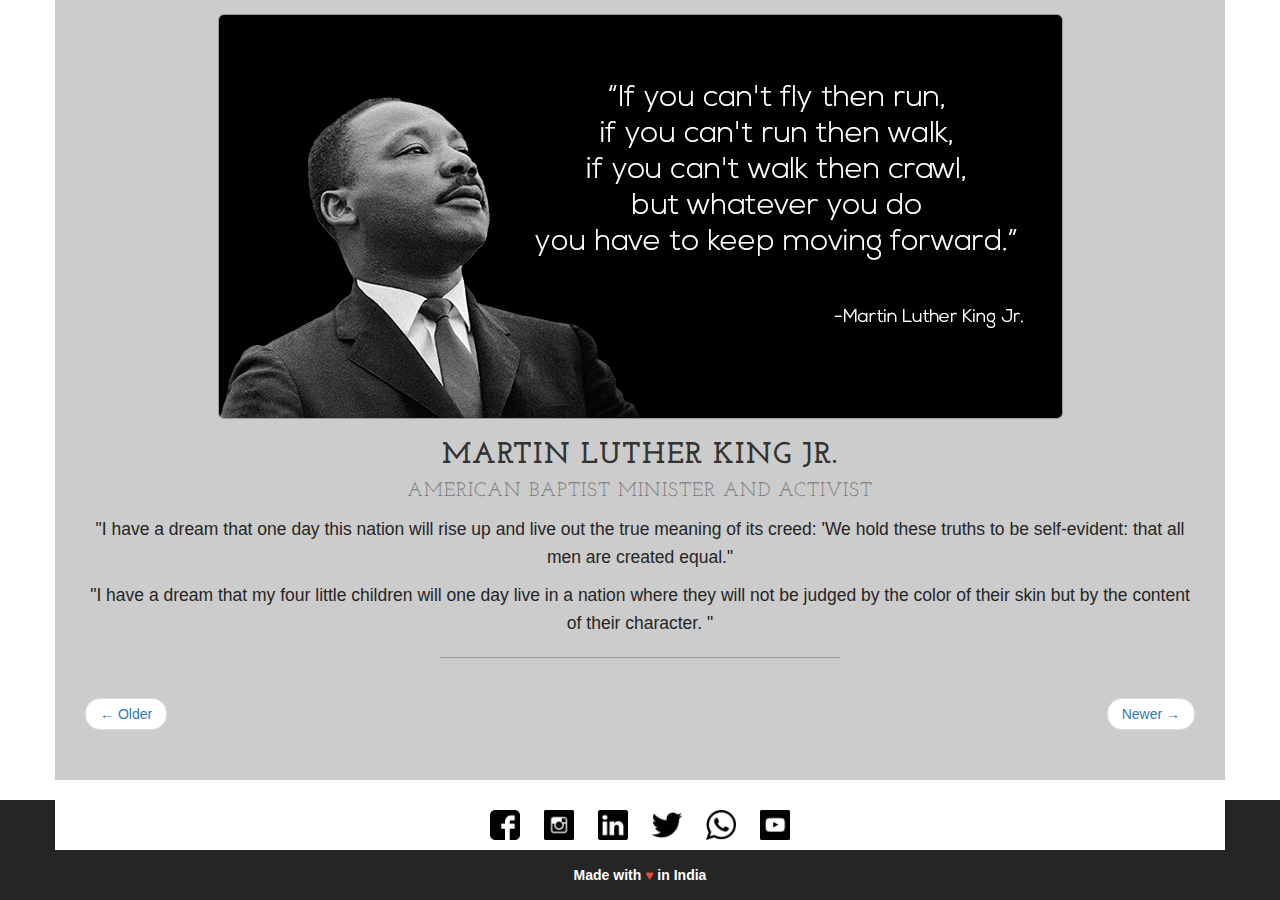
<file: darshanshanbhag.com/ideology.html>
<!DOCTYPE html>
<html lang="en">

<head>

    <meta charset="utf-8">
    <meta http-equiv="X-UA-Compatible" content="IE=edge">
    <meta name="viewport" content="width=device-width, initial-scale=1">
    <meta name="description" content="">
    <meta name="author" content="">

    <title>Ideology - Darshan Shanbhag</title>

    <!-- Bootstrap Core CSS -->
    <link href="css/bootstrap.min.css" rel="stylesheet">

    <!-- Custom CSS -->
    <link href="css/main-style.css" rel="stylesheet">

    <!-- Fonts -->
    <link href="https://fonts.googleapis.com/css?family=Open+Sans:300italic,400italic,600italic,700italic,800italic,400,300,600,700,800" rel="stylesheet" type="text/css">
    <link href="https://fonts.googleapis.com/css?family=Josefin+Slab:100,300,400,600,700,100italic,300italic,400italic,600italic,700italic" rel="stylesheet" type="text/css">

    <!-- HTML5 Shim and Respond.js IE8 support of HTML5 elements and media queries -->
    <!-- WARNING: Respond.js doesn't work if you view the page via file:// -->
    <!--[if lt IE 9]>
        <script src="https://oss.maxcdn.com/libs/html5shiv/3.7.0/html5shiv.js"></script>
        <script src="https://oss.maxcdn.com/libs/respond.js/1.4.2/respond.min.js"></script>
    <![endif]-->

</head>

<body>

    <div class="brand">Darshan Shanbhag</div>
    <div class="address-bar">UI Developer | Graphic Designer | Electronics Engineer</div>

    <!-- Navigation -->
    <nav class="navbar navbar-default" role="navigation" style="background-color: #252525;">
        <div class="container">
            <!-- Brand and toggle get grouped for better mobile display -->
            <div class="navbar-header">
                <button type="button" class="navbar-toggle" data-toggle="collapse" data-target="#bs-example-navbar-collapse-1">
                    <span class="sr-only">Toggle navigation</span>
                    <span class="icon-bar"></span>
                    <span class="icon-bar"></span>
                    <span class="icon-bar"></span>
                </button>
                <!-- navbar-brand is hidden on larger screens, but visible when the menu is collapsed -->
                <a class="navbar-brand" href="index.html">Darshan Shanbhag</a>
            </div>
            <!-- Collect the nav links, forms, and other content for toggling -->
            <div class="collapse navbar-collapse" id="bs-example-navbar-collapse-1">
                <ul class="nav navbar-nav">
                    <li>
                        <a href="index.html">Home</a>
                    </li>
                    <li>
                        <a href="gallery.html">Gallery</a>
                    </li>
                    <li>
                        <a href="about.html">About</a>
                    </li>
                    <li>
                        <a href="ideology.html">ideology</a>
                    </li>
                    <li>
                        <a href="contact.html">Contact</a>
                    </li>
                </ul>
            </div>
            <!-- /.navbar-collapse -->
        </div>
        <!-- /.container -->
    </nav>

    <div class="container">

        <div class="row">
            <div class="box">
                <div class="col-lg-12">
                    <hr>
                    <h2 class="intro-text text-center">My
                        <strong>Ideologies</strong>
                    </h2>
                    <hr>
                </div>
                <div class="col-lg-12 text-center">
                    <img class="img-responsive img-border img-rounded" src="img/Bhagavad-Geetha.jpg" alt="Bhagavad Geeta">
                    <h2>Bhagavad Geeta
                        <br>
                        <small>Hindu Scripture</small>
                    </h2>
                    <p style="color: #252525;">The Bhagavad Gita's call for selfless action inspired many leaders of the Indian independence movement including Bal Gangadhar Tilak and Mahatma Gandhi. Gandhi referred to the Gita as his "spiritual dictionary".</p>
                    <!--<a href="#" class="btn btn-default btn-lg">Read More</a>-->
                    <hr>
                </div>
                <div class="col-lg-12 text-center">
                    <img class="img-responsive img-border img-rounded" src="img/Bhagat-Singh.jpg" alt="Bhagat Singh.">
                    <h2>Bhagat Singh
                        <br>
                        <small> Indian socialist revolutionary</small>
                    </h2>
                    <p style="color: #252525;">Singh, an atheist and socialist in life, won admirers in India from among a political spectrum that included both Communists and right-wing Hindu nationalists.</p>
                    <!--<a href="#" class="btn btn-default btn-lg">Read More</a>-->
                    <hr>
                </div>
                <div class="col-lg-12 text-center">
                    <img class="img-responsive img-border  img-rounded" src="img/Martin-Luther-King-Jr.jpg" alt="Martin Luther King Jr">
                    <h2>Martin Luther King Jr.
                        <br>
                        <small>American Baptist minister and activist</small>
                    </h2>
                    <p style="color: #252525;">"I have a dream that one day this nation will rise up and live out the true meaning of its creed: 'We hold these truths to be self-evident: that all men are created equal."
                    </p>
                    <p style="color: #252525;">"I have a dream that my four little children will one day live in a nation where they will not be judged by the color of their skin but by the content of their character. "</p>
                      <!--<a href="#" class="btn btn-default btn-lg">Read More</a>-->
                    <hr>
                </div>
                <div class="col-lg-12 text-center">
                    <ul class="pager">
                        <li class="previous"><a href="#">&larr; Older</a>
                        </li>
                        <li class="next"><a href="#">Newer &rarr;</a>
                        </li>
                    </ul>
                </div>
            </div>
        </div>

    </div>
    <!-- /.container -->

    <footer style="background-color: #252525;">
        <div class="container" >
            <div class="row">
              <div class=" text-center" style="background-color: #fff; padding-top:10px; padding-bottom: 10px;">
                <a href="https://www.facebook.com/darshanvshanbhag" > <img src="img/facebook.png" alt="facebook" style="max-width:50px; padding-left: 10px; padding-right: 10px;"></a>
                <a href="https://www.instagram.com/its_darshan_shanbhag/" > <img src="img/insta.png" alt="Instagram" style="max-width: 50px; padding-left: 10px; padding-right: 10px;"></a>
                <a href="https://www.linkedin.com/in/darshan-shanbhag-05b435a4/"> <img src="img/linkedin.png" alt="linkedin" style="max-width: 50px; padding-left: 10px; padding-right: 10px;">
                <a href="https://twitter.com/DARSHANSHANBHAG"> <img src="img/twitter.png" alt="Twitter" style="max-width:50px; padding-left: 10px; padding-right: 10px;"></a>
                <a href="tel:+91-962-066-4391"> <img src="img/call.png" alt="Call: +91-962-066-4391" style="max-width:50px; padding-left: 10px; padding-right: 10px;"> </a>
                <a href="https://www.youtube.com/channel/UChpSwY5Rb8RLoXldhJXif5g"> <img src="img/youtube.png" alt="youtube" style="max-width:50px; padding-left: 10px; padding-right: 10px;"></a>
              </div>
                <div class="col-lg-12 text-center" style="padding: 15px 15px;">
                  <!--<p>Copyright &copy; Darshan Shanbhag 2017</p>
                  <hr>-->
                  <strong>
                    <a style="color: #fff;" href="https://madewithlove.org.in" target="_blank">Made with <span style="color: #e74c3c">&hearts;</span> in India</a>
                  </strong>
                </div>
            </div>
        </div>
    </footer>

    <!-- jQuery -->
    <script src="js/jquery.js"></script>

    <!-- Bootstrap Core JavaScript -->
    <script src="js/bootstrap.min.js"></script>

</body>

</html>
</file>
<file: darshanshanbhag.com/css/main-style.css>
/*
This web page is created by Darshan Shanbhag
*/
body {
    font-family: "Open San  s","Helvetica Neue",Helvetica,Arial,sans-serif;
    background: url('../img/bg.jpg') no-repeat center center fixed;
    -webkit-background-size: cover;
    -moz-background-size: cover;
    background-size: cover;
    -o-background-size: cover;
}

h1,
h2,
h3,
h4,
h5,
h6 {
    text-transform: uppercase;
    font-family: "Josefin Slab","Helvetica Neue",Helvetica,Arial,sans-serif;
    font-weight: 700;
    letter-spacing: 1px;
}

p {
    font-size: 1.25em;
    line-height: 1.6;
    color: #fff;
}

hr {
    max-width: 400px;
    border-color: #999999;
}

.brand,
.address-bar {
    display: none;
}

.navbar-brand {
    text-transform: uppercase;
    font-weight: 900;
    letter-spacing: 2px;
}

.navbar-nav {
    text-transform: uppercase;
    font-weight: 400;
    letter-spacing: 3px;
}

.img-full {
    min-width: 100%;
}

.brand-before,
.brand-name {
    text-transform: capitalize;
}

.brand-before {
    margin: 15px 0;
}

.brand-name {
    margin: 0;
    font-size: 4em;
}

.tagline-divider {
    margin: 15px auto 3px;
    max-width: 250px;
    border-color: #999999;
}

.box {
    margin-bottom: 20px;
    padding: 30px 15px;
    background: #ccc;
}

.intro-text {
    text-transform: uppercase;
    font-size: 1.25em;
    font-weight: 400;
    letter-spacing: 1px;
}

.img-border {
    float: none;
    margin: 0 auto 0;
    border: #999999 solid 1px;
}

.img-left {
    float: none;
    margin: 0 auto 0;
}

footer {
    background: #fff;
    background: rgba(255,255,255,0.9);
}

footer p {
    margin: 0;
    padding: 50px 0;
}

@media screen and (min-width:768px) {
    .brand {
        display: inherit;
        margin: 0;
        padding: 30px 0 10px;
        text-align: center;
        text-shadow: 1px 1px 2px rgba(0,0,0,0.5);
        font-family: "Josefin Slab","Helvetica Neue",Helvetica,Arial,sans-serif;
        font-size: 5em;
        font-weight: 700;
        line-height: normal;
        color: #fff;
    }

    .top-divider {
        margin-top: 0;
    }

    .img-left {
        float: left;
        margin-right: 25px;
    }

    .address-bar {
        display: inherit;
        margin: 0;
        padding: 0 0 40px;
        text-align: center;
        text-shadow: 1px 1px 2px rgba(0,0,0,0.5);
        text-transform: uppercase;
        font-size: 1.25em;
        font-weight: 400;
        letter-spacing: 3px;
        color: #fff;
    }

    .navbar {
        border-radius: 0;
    }

    .navbar-header {
        display: none;
    }

    .navbar {
        min-height: 0;
    }

    .navbar-default {
        border: none;
        background: #fff;
        background: rgba(255,255,255,0.9);
    }

    .nav>li>a {
        padding: 35px;
    }

    .navbar-nav>li>a {
        line-height: normal;
    }

    .navbar-nav {
        display: table;
        float: none;
        margin: 0 auto;
        table-layout: fixed;
        font-size: 1.25em;
    }
}
.card {
    /* Add shadows to create the "card" effect */
    box-shadow: 0 4px 8px 0 rgba(0,0,0,0.2);
    transition: 0.3s;
}

/* On mouse-over, add a deeper shadow */
.card:hover {
    box-shadow: 0 16px 16px 0 rgba(0,0,0,1.2);
}

/* Add some padding inside the card container */
.cardcontainer {
    padding: 2px 16px;
    background-color: #fffb00;
}

@media screen and (min-width:1200px) {
    .box:after {
        content: '';
        display: table;
        clear: both;
    }
}
</file>
